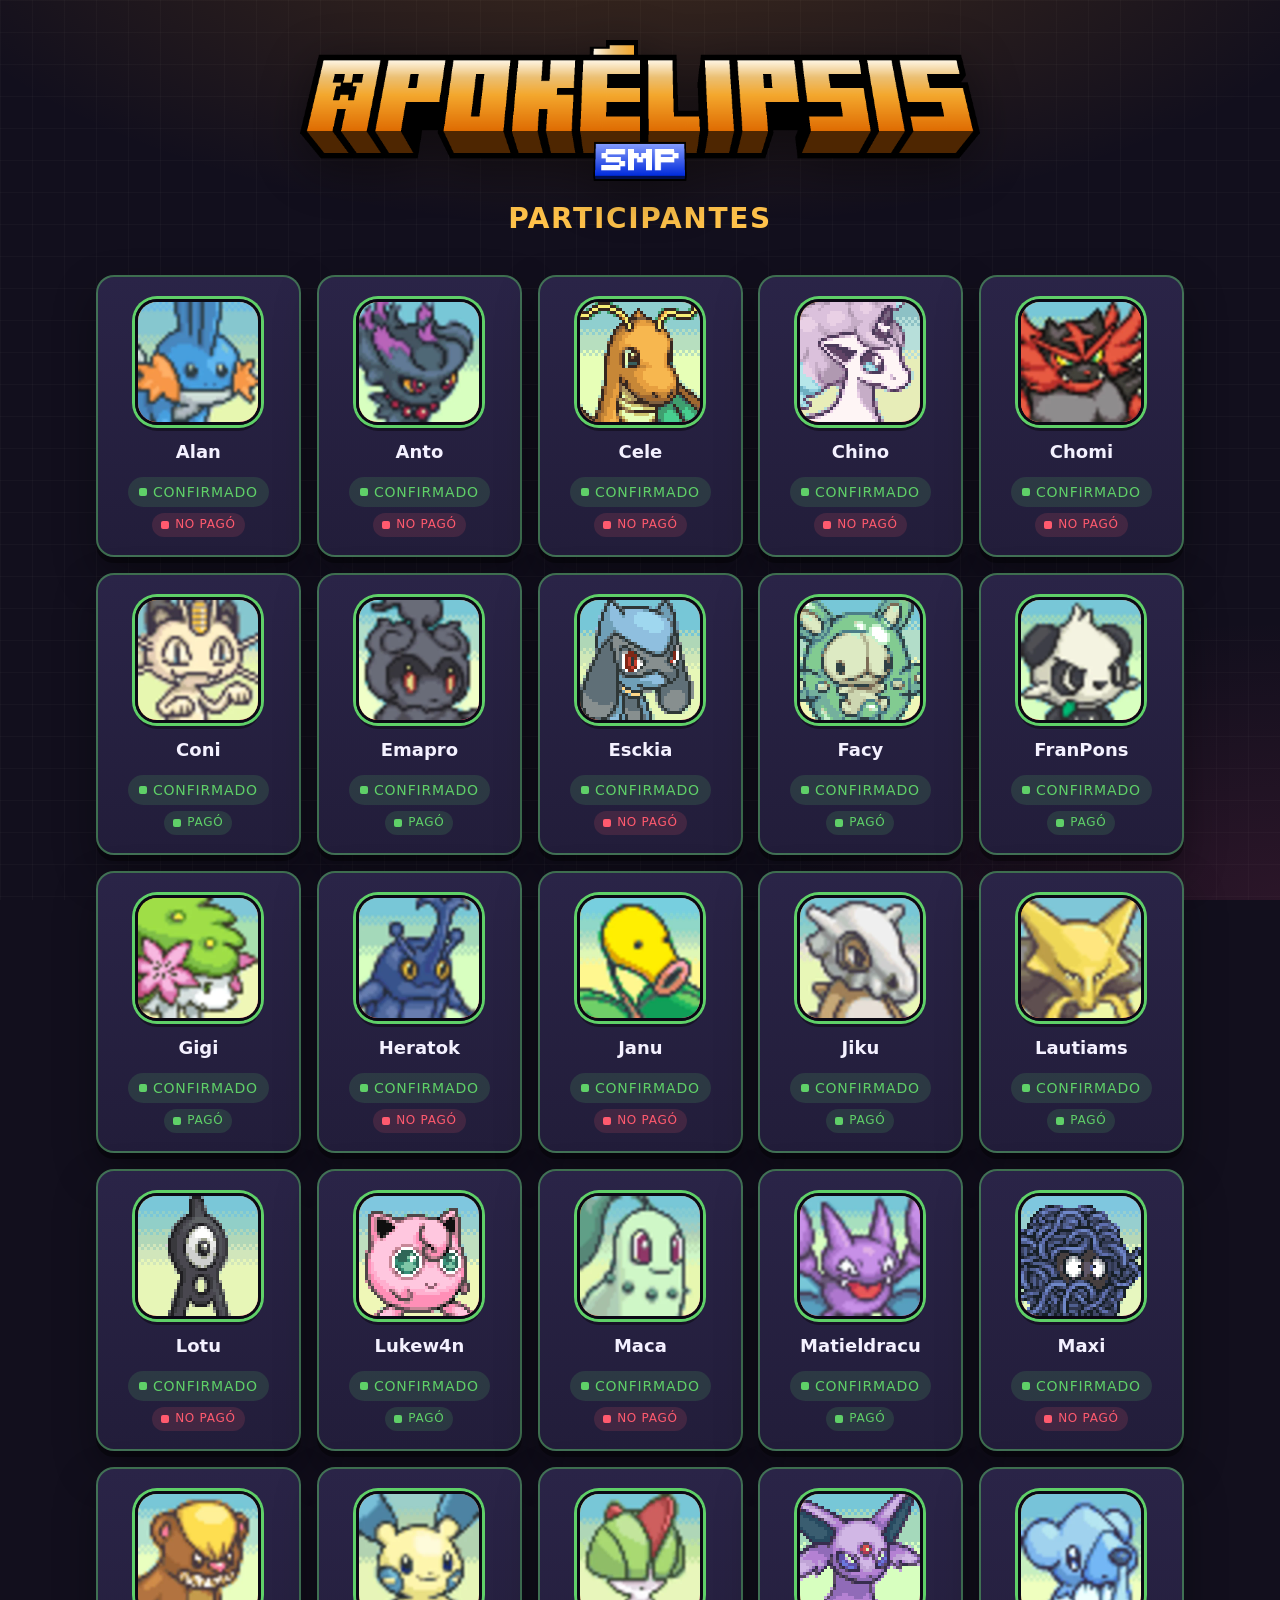
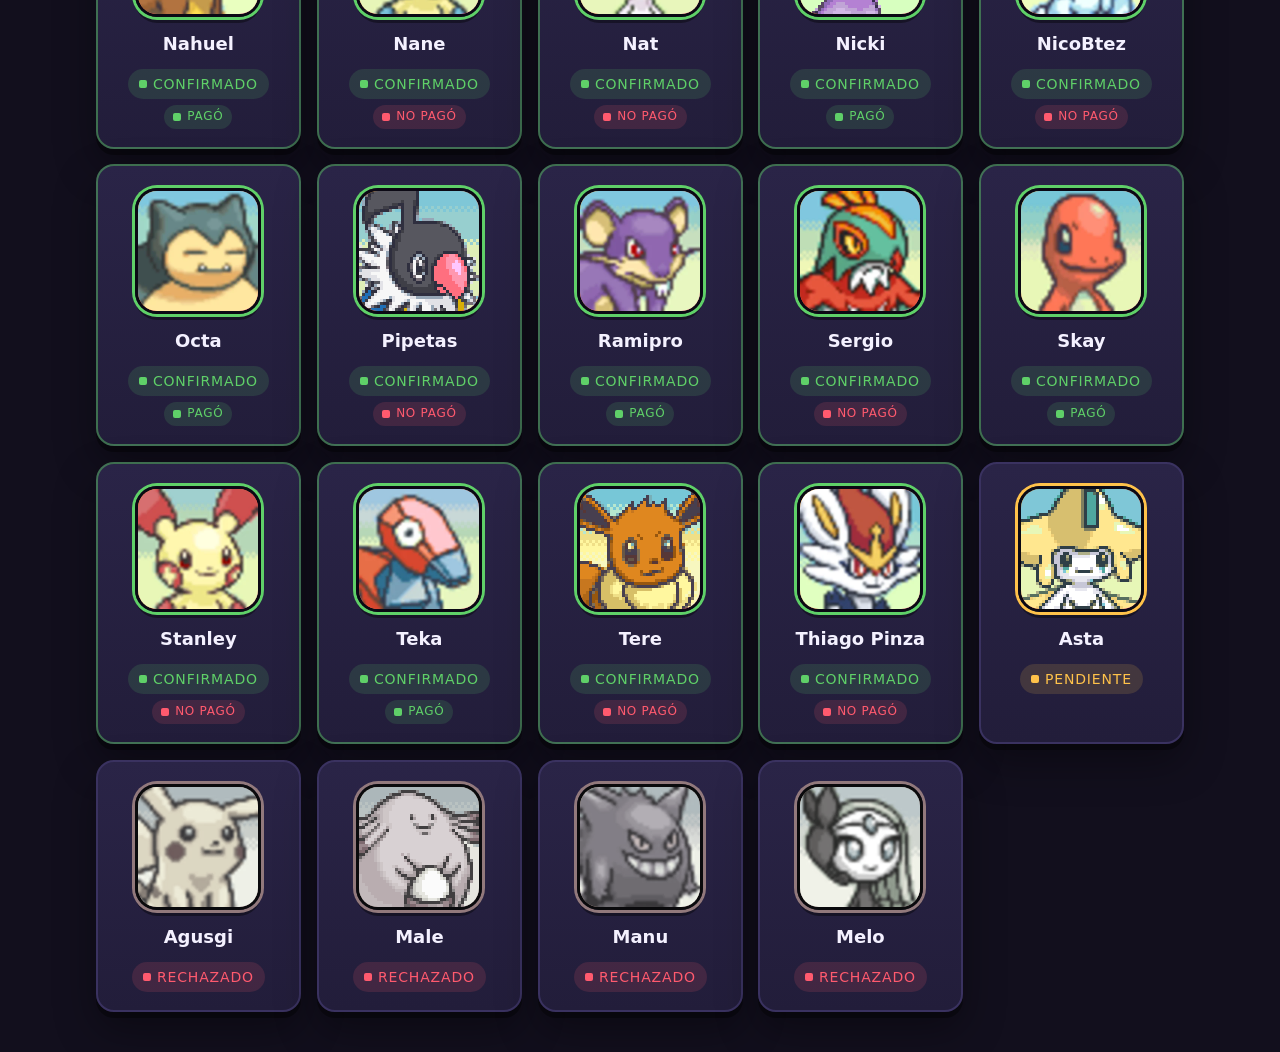
<file: index.html>
<!doctype html>
<html lang="es">
<head>
  <meta charset="utf-8">
  <meta name="viewport" content="width=device-width, initial-scale=1">
  <meta http-equiv="Content-Security-Policy" content="default-src 'none'; script-src 'self'; style-src 'self' https://fonts.googleapis.com; font-src https://fonts.gstatic.com; img-src 'self'; connect-src 'self'; manifest-src 'self'; base-uri 'none'; form-action 'none'; object-src 'none'; upgrade-insecure-requests">
  <meta name="referrer" content="strict-origin-when-cross-origin">
  <title>APOKÉLIPSIS SMP Participantes</title>
  <meta name="description" content="Lista de participantes del servidor APOKÉLIPSIS SMP.">
  <meta property="og:title" content="APOKÉLIPSIS SMP Participantes">
  <meta property="og:description" content="Mirá quiénes están invitados al servidor.">
  <meta property="og:image" content="assets/icon.png">
  <meta name="theme-color" content="#120f1d">
  <link rel="icon" type="image/png" sizes="64x64" href="assets/favicon-64.png">
  <link rel="icon" type="image/png" sizes="512x512" href="assets/icon.png">
  <link rel="apple-touch-icon" href="assets/apple-touch-icon.png">
  <link rel="preconnect" href="https://fonts.googleapis.com">
  <link rel="preconnect" href="https://fonts.gstatic.com" crossorigin>
  <link href="https://fonts.googleapis.com/css2?family=Nunito:wght@400;700;800&family=Pixelify+Sans:wght@500;600&display=swap" rel="stylesheet">
  <link rel="stylesheet" href="assets/style.css?v=6">
</head>
<body>
  <header class="hero wrap">
    <img class="logo" src="assets/logo.png" alt="APOKÉLIPSIS SMP">
    <h1>Participantes</h1>
  </header>

  <main class="wrap">
    <section class="grid" id="grid" aria-live="polite">
      <div class="empty">Cargando participantes…</div>
    </section>
  </main>

  <script src="assets/app.js?v=6"></script>
</body>
</html>
</file>
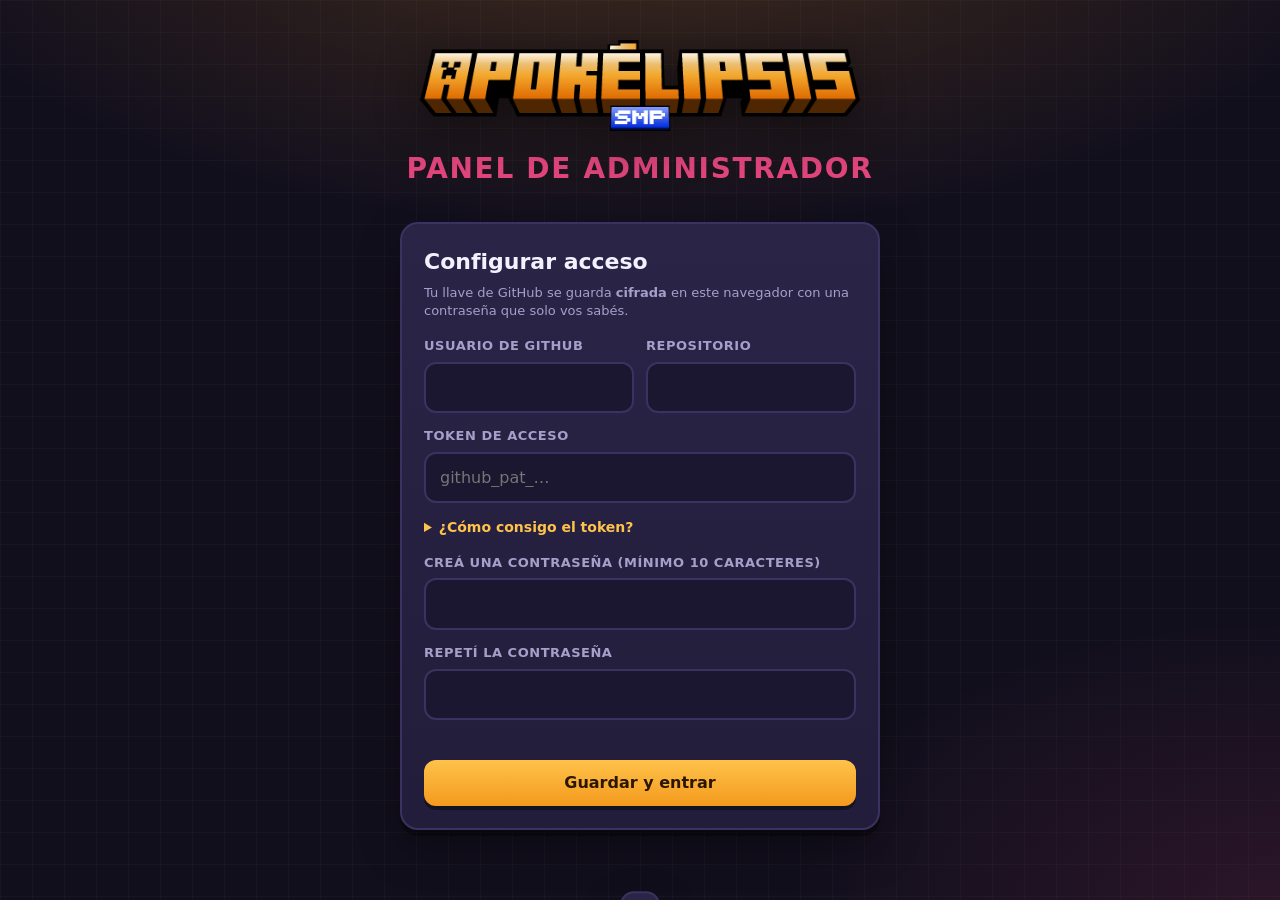
<file: admin.html>
<!doctype html>
<html lang="es">
<head>
  <meta charset="utf-8">
  <meta name="viewport" content="width=device-width, initial-scale=1">
  <meta http-equiv="Content-Security-Policy" content="default-src 'none'; script-src 'self'; style-src 'self' https://fonts.googleapis.com; font-src https://fonts.gstatic.com; img-src 'self' https://raw.githubusercontent.com data: blob:; connect-src 'self' https://api.github.com; base-uri 'none'; form-action 'none'; object-src 'none'; upgrade-insecure-requests">
  <meta name="referrer" content="no-referrer">
  <meta name="robots" content="noindex, nofollow, noarchive">
  <title>APOKÉLIPSIS SMP Participantes · Admin</title>
  <meta name="theme-color" content="#120f1d">
  <link rel="icon" type="image/png" sizes="64x64" href="assets/favicon-64.png">
  <link rel="icon" type="image/png" sizes="512x512" href="assets/icon.png">
  <link rel="preconnect" href="https://fonts.googleapis.com">
  <link rel="preconnect" href="https://fonts.gstatic.com" crossorigin>
  <link href="https://fonts.googleapis.com/css2?family=Nunito:wght@400;700;800&family=Pixelify+Sans:wght@500;600&display=swap" rel="stylesheet">
  <link rel="stylesheet" href="assets/style.css?v=6">
  <link rel="stylesheet" href="assets/admin.css?v=6">
</head>
<body>
  <header class="hero wrap">
    <img class="logo" src="assets/logo.png" alt="APOKÉLIPSIS SMP">
    <h1>Panel de administrador</h1>
  </header>

  <main class="wrap">
    <!-- 1) Primer ingreso: llave + contraseña -->
    <section class="panel narrow" id="setup" hidden>
      <h2>Configurar acceso</h2>
      <p class="hint lead">Tu llave de GitHub se guarda <b>cifrada</b> en este navegador con una contraseña que solo vos sabés.</p>
      <form id="setupForm" novalidate>
        <div class="row2">
          <label class="field"><span>Usuario de GitHub</span><input id="owner" required maxlength="39" autocomplete="off" spellcheck="false"></label>
          <label class="field"><span>Repositorio</span><input id="repo" required maxlength="100" autocomplete="off" spellcheck="false"></label>
        </div>
        <label class="field"><span>Token de acceso</span><input id="token" type="password" required autocomplete="off" spellcheck="false" placeholder="github_pat_…"></label>
        <details>
          <summary>¿Cómo consigo el token?</summary>
          <ol>
            <li>Entrá a <a href="https://github.com/settings/personal-access-tokens/new" target="_blank" rel="noopener noreferrer">github.com/settings/personal-access-tokens/new</a>.</li>
            <li><b>Repository access</b> → <b>Only select repositories</b> → este repositorio.</li>
            <li><b>Permissions → Contents</b> → <b>Read and write</b>.</li>
            <li>Generá el token, copialo y pegalo acá.</li>
          </ol>
        </details>
        <label class="field"><span>Creá una contraseña (mínimo 10 caracteres)</span><input id="p1" type="password" required minlength="10" autocomplete="new-password"></label>
        <label class="field"><span>Repetí la contraseña</span><input id="p2" type="password" required minlength="10" autocomplete="new-password"></label>
        <p class="err" id="setupErr" role="alert"></p>
        <button class="btn primary full" id="setupBtn">Guardar y entrar</button>
      </form>
    </section>

    <!-- 2) Migración de un token guardado sin cifrar -->
    <section class="panel narrow" id="migrate" hidden>
      <h2>Protegé tu acceso</h2>
      <p class="hint lead">Tu llave estaba guardada sin protección. Creá una contraseña para cifrarla; te la vamos a pedir cada vez que entres.</p>
      <form id="migrateForm" novalidate>
        <label class="field"><span>Nueva contraseña (mínimo 10 caracteres)</span><input id="m1" type="password" required minlength="10" autocomplete="new-password"></label>
        <label class="field"><span>Repetí la contraseña</span><input id="m2" type="password" required minlength="10" autocomplete="new-password"></label>
        <p class="err" id="migrateErr" role="alert"></p>
        <button class="btn primary full" id="migrateBtn">Proteger y entrar</button>
      </form>
    </section>

    <!-- 3) Desbloqueo -->
    <section class="panel narrow center" id="unlock" hidden>
      <img class="lock-ico" src="assets/icon.png" alt="">
      <h2>Panel bloqueado</h2>
      <p class="hint lead">Ingresá tu contraseña de administrador.</p>
      <form id="unlockForm" novalidate>
        <label class="field"><span>Contraseña</span><input id="pass" type="password" required autocomplete="current-password"></label>
        <p class="err" id="unlockErr" role="alert"></p>
        <button class="btn primary full" id="unlockBtn">Desbloquear</button>
      </form>
      <button class="linkbtn" id="resetBtn" type="button">Olvidé la contraseña / usar otra llave</button>
    </section>

    <!-- Panel principal -->
    <section class="panel" id="app" hidden>
      <div class="panel-head">
        <div>
          <h2>Participantes <span id="total" class="muted"></span></h2>
          <p class="sub">Los cambios aparecen en la página pública en aproximadamente 1 minuto.</p>
        </div>
        <div class="head-actions">
          <span class="saving" id="saving"><span class="spin"></span>Guardando…</span>
          <span class="saving" id="publishing"><span class="spin"></span>Publicando en la página…</span>
          <span class="saving live" id="published">✓ Ya se ve en la página pública</span>
          <a class="btn ghost" href="./" target="_blank" rel="noopener noreferrer">Ver página pública</a>
          <button class="btn primary" id="addBtn" type="button">
            <svg width="16" height="16" viewBox="0 0 24 24" fill="none" stroke="currentColor" stroke-width="3.2" stroke-linecap="round"><path d="M12 5v14M5 12h14"/></svg>
            Agregar participante
          </button>
        </div>
      </div>

      <label class="search admin-search">
        <svg width="18" height="18" viewBox="0 0 24 24" fill="none" stroke="currentColor" stroke-width="2.5" stroke-linecap="round"><circle cx="11" cy="11" r="7"/><path d="m20 20-3.5-3.5"/></svg>
        <input id="q" type="search" placeholder="Buscar…" autocomplete="off" aria-label="Buscar participante">
      </label>

      <div class="rows" id="rows"></div>

      <div class="foot-actions">
        <button class="btn ghost small" id="lockBtn" type="button">Bloquear</button>
        <button class="btn ghost small" id="logoutBtn" type="button">Borrar acceso de este dispositivo</button>
      </div>
    </section>
  </main>

  <!-- Modal agregar / editar -->
  <div class="modal" id="modal" role="dialog" aria-modal="true" aria-labelledby="mTitle">
    <form class="sheet" id="form" novalidate>
      <h3 id="mTitle">Agregar participante</h3>
      <div class="photo" id="photoBox">
        <div class="avatar" id="mAvatar" title="Cambiar foto" tabindex="0">?</div>
        <div class="ph-acts">
          <button type="button" class="btn" id="pickBtn">Elegir foto</button>
          <button type="button" class="btn ghost small" id="clearPhoto">Quitar foto</button>
          <p class="hint">Podés arrastrar una imagen acá. Se recorta en cuadrado y se le borran los datos ocultos (ubicación, cámara).</p>
        </div>
        <input type="file" id="file" accept="image/png,image/jpeg,image/webp,image/gif" hidden>
      </div>
      <label class="field"><span>Nombre</span><input id="fName" required maxlength="40" autocomplete="off"></label>
      <label class="field"><span>Usuario de Minecraft o apodo (opcional)</span><input id="fNick" maxlength="40" autocomplete="off"></label>
      <div class="field">
        <span>Estado</span>
        <div class="seg big" id="fStatus">
          <button type="button" data-s="CONFIRMADO">CONFIRMADO</button>
          <button type="button" data-s="PENDIENTE">PENDIENTE</button>
          <button type="button" data-s="RECHAZADO">RECHAZADO</button>
        </div>
      </div>
      <div class="sheet-foot">
        <button type="button" class="btn ghost" id="cancelBtn">Cancelar</button>
        <button class="btn primary" id="saveBtn">Guardar</button>
      </div>
    </form>
  </div>

  <div class="toast" id="toast" role="status"></div>

  <script src="assets/admin.js?v=6"></script>
</body>
</html>
</file>
<file: assets/style.css>
:root {
  --bg: #120f1d;
  --bg-2: #1b1730;
  --card: #221d3a;
  --card-2: #2a2447;
  --line: #3a3260;
  --text: #f4f1ff;
  --muted: #a69fca;
  --orange: #f39a1d;
  --orange-2: #ffc24a;
  --pink: #e0457b;
  --green: #6fd34f;
  --blue: #3d6bff;

  --ok: #5fd068;
  --ok-bg: rgba(95, 208, 104, .14);
  --wait: #ffc24a;
  --wait-bg: rgba(255, 194, 74, .14);
  --no: #ff5a6e;
  --no-bg: rgba(255, 90, 110, .14);

  --radius: 14px;
  --shadow: 0 6px 0 rgba(0, 0, 0, .35), 0 18px 40px rgba(0, 0, 0, .35);
  --pixel: "Pixelify Sans", "Nunito", system-ui, sans-serif;
}

* { box-sizing: border-box; }

html, body { margin: 0; }

body {
  min-height: 100vh;
  background:
    radial-gradient(1100px 500px at 50% -120px, rgba(243, 154, 29, .22), transparent 70%),
    radial-gradient(700px 400px at 100% 100%, rgba(224, 69, 123, .12), transparent 70%),
    linear-gradient(rgba(255,255,255,.025) 1px, transparent 1px) 0 0 / 32px 32px,
    linear-gradient(90deg, rgba(255,255,255,.025) 1px, transparent 1px) 0 0 / 32px 32px,
    var(--bg);
  background-attachment: fixed;
  color: var(--text);
  font-family: "Nunito", system-ui, -apple-system, "Segoe UI", sans-serif;
  font-size: 16px;
  line-height: 1.45;
  -webkit-font-smoothing: antialiased;
}

img { display: block; max-width: 100%; }

button, input, select { font: inherit; color: inherit; }

.wrap {
  width: 100%;
  max-width: 1120px;
  margin: 0 auto;
  padding: 0 16px;
}

/* ---------- Header ---------- */
.hero {
  text-align: center;
  padding: 40px 0 18px;
}
.hero .logo {
  width: min(680px, 100%);
  margin: 0 auto;
  filter: drop-shadow(0 10px 24px rgba(0,0,0,.45));
  animation: float 6s ease-in-out infinite;
}
@keyframes float {
  0%, 100% { transform: translateY(0); }
  50% { transform: translateY(-6px); }
}
.hero h1 {
  font-family: var(--pixel);
  font-weight: 600;
  font-size: clamp(20px, 3.4vw, 28px);
  letter-spacing: .06em;
  text-transform: uppercase;
  margin: 18px 0 4px;
  color: var(--orange-2);
}
.hero p {
  margin: 0;
  color: var(--muted);
}

/* ---------- Stats / filters ---------- */
.stats {
  display: grid;
  grid-template-columns: repeat(4, 1fr);
  gap: 12px;
  margin: 26px 0 16px;
}
.stat {
  appearance: none;
  border: 2px solid var(--line);
  background: var(--card);
  border-radius: var(--radius);
  padding: 14px 12px;
  text-align: left;
  box-shadow: 0 4px 0 rgba(0,0,0,.35);
}
.stat .n {
  display: block;
  font-family: var(--pixel);
  font-size: 30px;
  line-height: 1;
}
.stat .l {
  display: block;
  margin-top: 6px;
  font-size: 13px;
  font-weight: 700;
  letter-spacing: .05em;
  text-transform: uppercase;
  color: var(--muted);
}
.stat[data-k="all"] .n { color: var(--orange-2); }
.stat[data-k="CONFIRMADO"] .n { color: var(--ok); }
.stat[data-k="PENDIENTE"] .n { color: var(--wait); }
.stat[data-k="RECHAZADO"] .n { color: var(--no); }
.stats { margin-bottom: 26px; }

.search {
  position: relative;
  margin-bottom: 22px;
}
.search input {
  width: 100%;
  padding: 13px 16px 13px 44px;
  border-radius: var(--radius);
  border: 2px solid var(--line);
  background: var(--bg-2);
  outline: none;
  transition: border-color .12s;
}
.search input::placeholder { color: var(--muted); }
.search input:focus { border-color: var(--orange); }
.search svg {
  position: absolute;
  left: 15px; top: 50%;
  transform: translateY(-50%);
  color: var(--muted);
}

/* ---------- Grid of participants ---------- */
.grid {
  display: grid;
  grid-template-columns: repeat(auto-fill, minmax(200px, 1fr));
  gap: 16px;
  padding-bottom: 40px;
}
.card {
  position: relative;
  background: linear-gradient(180deg, var(--card-2), var(--card));
  border: 2px solid var(--line);
  border-radius: 18px;
  padding: 22px 16px 18px;
  text-align: center;
  box-shadow: var(--shadow);
  animation: pop .35s ease both;
  transition: transform .15s, border-color .15s;
}
.card:hover { transform: translateY(-4px); }
.card.s-CONFIRMADO { border-color: rgba(95, 208, 104, .45); }
.card.s-RECHAZADO { opacity: .72; }
.card.s-RECHAZADO .avatar { filter: grayscale(.85); }
@keyframes pop {
  from { opacity: 0; transform: translateY(10px) scale(.97); }
  to { opacity: 1; transform: none; }
}

.avatar {
  width: 126px; /* 120px de imagen + borde: múltiplo exacto de 40 */
  height: 126px;
  margin: 0 auto 14px;
  border-radius: 22px;
  border: 3px solid #0b0914;
  box-shadow: 0 0 0 3px var(--line), 0 6px 0 rgba(0,0,0,.4);
  overflow: hidden;
  background: linear-gradient(135deg, var(--orange), var(--pink));
  display: grid;
  place-items: center;
  font-family: var(--pixel);
  font-size: 40px;
  color: #fff;
  text-shadow: 0 3px 0 rgba(0,0,0,.3);
}
.avatar img { width: 100%; height: 100%; object-fit: cover; }
/* Pixel art: cada pixel original se mantiene como un cuadrado nítido */
.avatar img.px { image-rendering: -moz-crisp-edges; image-rendering: crisp-edges; image-rendering: pixelated; }
.s-CONFIRMADO .avatar { box-shadow: 0 0 0 3px var(--ok), 0 6px 0 rgba(0,0,0,.4); }
.s-PENDIENTE .avatar { box-shadow: 0 0 0 3px var(--wait), 0 6px 0 rgba(0,0,0,.4); }
.s-RECHAZADO .avatar { box-shadow: 0 0 0 3px var(--no), 0 6px 0 rgba(0,0,0,.4); }

.card .name {
  font-weight: 800;
  font-size: 18px;
  margin: 0;
  overflow-wrap: anywhere;
}
.card .nick {
  margin: 2px 0 0;
  font-size: 14px;
  color: var(--muted);
  overflow-wrap: anywhere;
}

.badge {
  display: inline-flex;
  align-items: center;
  gap: 6px;
  margin-top: 12px;
  padding: 5px 11px;
  border-radius: 999px;
  font-family: var(--pixel);
  font-size: 14px;
  letter-spacing: .06em;
}
.badge::before {
  content: "";
  width: 8px; height: 8px;
  border-radius: 2px;
  background: currentColor;
}
.badge.CONFIRMADO { color: var(--ok); background: var(--ok-bg); }
.badge.PENDIENTE { color: var(--wait); background: var(--wait-bg); }
.badge.PENDIENTE::before { animation: blink 1.4s steps(2) infinite; }
.badge.RECHAZADO { color: var(--no); background: var(--no-bg); }
.badge.pay { display: flex; width: fit-content; margin: 6px auto 0; font-size: 12px; padding: 3px 9px; }
.badge.PAGO { color: var(--ok); background: var(--ok-bg); }
.badge.NOPAGO { color: var(--no); background: var(--no-bg); }
@keyframes blink { 50% { opacity: .2; } }

.empty {
  grid-column: 1 / -1;
  text-align: center;
  padding: 50px 16px;
  color: var(--muted);
  border: 2px dashed var(--line);
  border-radius: 18px;
}
.empty img { width: 72px; margin: 0 auto 12px; opacity: .8; }

footer {
  text-align: center;
  color: var(--muted);
  font-size: 13px;
  padding: 10px 0 36px;
}

/* ---------- Generic buttons / form controls ---------- */
.btn {
  appearance: none;
  border: 0;
  border-radius: 12px;
  padding: 11px 18px;
  font-weight: 800;
  cursor: pointer;
  background: var(--card-2);
  color: var(--text);
  box-shadow: 0 4px 0 rgba(0,0,0,.4);
  transition: transform .08s, filter .12s, box-shadow .08s;
  display: inline-flex;
  align-items: center;
  justify-content: center;
  gap: 8px;
  white-space: nowrap;
  text-decoration: none;
}
.btn:hover { filter: brightness(1.12); }
.btn:active { transform: translateY(3px); box-shadow: 0 1px 0 rgba(0,0,0,.4); }
.btn:disabled { opacity: .55; cursor: wait; }
.btn.primary { background: linear-gradient(180deg, var(--orange-2), var(--orange)); color: #2b1600; }
.btn.danger { background: #4a1c2a; color: #ffb3bd; }
.btn.ghost { background: transparent; box-shadow: none; border: 2px solid var(--line); }
.btn.icon { padding: 9px; border-radius: 10px; }

.field { display: block; margin-bottom: 14px; }
.field > span {
  display: block;
  font-size: 13px;
  font-weight: 800;
  letter-spacing: .04em;
  text-transform: uppercase;
  color: var(--muted);
  margin-bottom: 6px;
}
.field input {
  width: 100%;
  padding: 12px 14px;
  border-radius: 12px;
  border: 2px solid var(--line);
  background: var(--bg-2);
  outline: none;
}
.field input:focus { border-color: var(--orange); }
.hint { font-size: 13px; color: var(--muted); margin: 6px 0 0; }
.hint a { color: var(--orange-2); }

@media (max-width: 640px) {
  .hero { padding-top: 26px; }
  .stats { grid-template-columns: repeat(2, 1fr); }
  .grid { grid-template-columns: repeat(2, 1fr); gap: 12px; }
  .card { padding: 16px 10px 14px; }
  .avatar { width: 86px; height: 86px; font-size: 30px; border-radius: 18px; }
  .card .name { font-size: 16px; }
}
@media (prefers-reduced-motion: reduce) {
  * { animation: none !important; transition: none !important; }
}

.hero + main .grid { margin-top: 14px; }
</file>
<file: assets/admin.css>
.hero { padding-bottom: 6px; }
.hero .logo { width: min(440px, 100%); animation: none; }
.hero h1 { color: var(--pink); }
[hidden] { display: none !important; }

.panel {
  background: linear-gradient(180deg, var(--card-2), var(--card));
  border: 2px solid var(--line);
  border-radius: 18px;
  box-shadow: var(--shadow);
  padding: 22px;
  margin: 22px 0 40px;
}
.narrow { max-width: 480px; margin-left: auto; margin-right: auto; }
.narrow h2, .panel-head h2 { font-family: var(--pixel); font-weight: 600; margin: 0 0 6px; font-size: 22px; }
.lead { margin: 0 0 16px; }
.row2 { display: grid; grid-template-columns: 1fr 1fr; gap: 12px; }
.narrow details { margin: 4px 0 16px; color: var(--muted); font-size: 14px; }
.narrow summary { cursor: pointer; color: var(--orange-2); font-weight: 700; }
.narrow ol { padding-left: 20px; margin: 8px 0 0; }
.narrow li { margin-bottom: 4px; }
.full { width: 100%; }
.linkbtn {
  appearance: none; background: none; border: 0; padding: 0; margin-top: 14px;
  color: var(--muted); text-decoration: underline; cursor: pointer; font-size: 14px;
}
.err { color: var(--no); font-weight: 700; font-size: 14px; min-height: 1.2em; margin: 0 0 10px; }
.lock-ico { width: 64px; margin: 0 auto 10px; }
.center { text-align: center; }

.panel-head {
  display: flex; align-items: center; justify-content: space-between; gap: 12px; flex-wrap: wrap;
  margin-bottom: 16px;
}
.panel-head .sub { color: var(--muted); font-size: 14px; margin: 0; }
.muted { color: var(--muted); }
.head-actions { display: flex; gap: 8px; flex-wrap: wrap; align-items: center; }
.admin-search { margin-bottom: 14px; }
.foot-actions { display: flex; justify-content: flex-end; gap: 8px; flex-wrap: wrap; margin: 18px 0 0; }
.btn.small { font-size: 14px; padding: 8px 14px; }

.rows { display: flex; flex-direction: column; gap: 10px; }
.row {
  display: grid;
  grid-template-columns: 44px 1fr auto auto;
  align-items: center;
  gap: 14px;
  padding: 10px 12px;
  background: var(--bg-2);
  border: 2px solid var(--line);
  border-radius: 14px;
}
.row .avatar { width: 44px; height: 44px; margin: 0; border-radius: 10px; font-size: 22px; border-width: 2px; }
.row .who { min-width: 0; }
.row .who b { display: block; font-size: 17px; overflow: hidden; text-overflow: ellipsis; white-space: nowrap; }
.row .who small { color: var(--muted); display: block; overflow: hidden; text-overflow: ellipsis; white-space: nowrap; }
.row .acts { display: flex; gap: 6px; align-items: center; }
.btn.pay { font-family: var(--pixel); font-size: 12px; padding: 6px 10px; color: var(--no); background: var(--no-bg); box-shadow: inset 0 0 0 2px var(--no); }
.btn.pay.on { color: var(--ok); background: var(--ok-bg); box-shadow: inset 0 0 0 2px var(--ok); }

.seg {
  display: inline-flex;
  background: var(--bg);
  border: 2px solid var(--line);
  border-radius: 12px;
  padding: 3px;
  gap: 3px;
}
.seg button {
  appearance: none; border: 0; background: transparent; cursor: pointer;
  padding: 7px 10px; border-radius: 9px;
  font-family: var(--pixel); font-size: 13px; letter-spacing: .04em;
  color: var(--muted);
  transition: background .12s, color .12s;
}
.seg button:hover { color: var(--text); }
.seg button.on[data-s="CONFIRMADO"] { background: var(--ok-bg); color: var(--ok); box-shadow: inset 0 0 0 2px var(--ok); }
.seg button.on[data-s="PENDIENTE"] { background: var(--wait-bg); color: var(--wait); box-shadow: inset 0 0 0 2px var(--wait); }
.seg button.on[data-s="RECHAZADO"] { background: var(--no-bg); color: var(--no); box-shadow: inset 0 0 0 2px var(--no); }
.seg.big { display: flex; }
.seg.big button { flex: 1; padding: 11px 6px; font-size: 14px; }

.modal {
  position: fixed; inset: 0; z-index: 50;
  background: rgba(8, 6, 16, .72);
  backdrop-filter: blur(4px);
  display: none; align-items: center; justify-content: center;
  padding: 16px;
}
.modal.open { display: flex; }
.sheet {
  width: 100%; max-width: 460px; max-height: calc(100vh - 32px); overflow: auto;
  background: linear-gradient(180deg, var(--card-2), var(--card));
  border: 2px solid var(--line); border-radius: 20px;
  box-shadow: var(--shadow);
  padding: 22px;
  animation: pop .2s ease both;
}
.sheet h3 { font-family: var(--pixel); font-weight: 600; font-size: 22px; margin: 0 0 16px; }
.photo { display: flex; align-items: center; gap: 16px; margin-bottom: 18px; }
.photo .avatar { width: 126px; height: 126px; margin: 0; flex-shrink: 0; cursor: pointer; transition: filter .12s; }
.photo .avatar:hover { filter: brightness(1.12); }
.photo.drag .avatar { box-shadow: 0 0 0 3px var(--orange-2), 0 6px 0 rgba(0,0,0,.4); }
.photo .ph-acts { display: flex; flex-direction: column; gap: 8px; align-items: flex-start; }
.photo .hint { margin: 0; }
.sheet-foot { display: flex; justify-content: flex-end; gap: 10px; margin-top: 20px; }

.toast {
  position: fixed; left: 50%; bottom: 20px; z-index: 60;
  transform: translate(-50%, 140%);
  background: var(--card-2); border: 2px solid var(--line);
  padding: 12px 18px; border-radius: 14px; box-shadow: var(--shadow);
  font-weight: 700; max-width: calc(100vw - 32px);
  transition: transform .25s ease;
}
.toast.show { transform: translate(-50%, 0); }
.toast.ok { border-color: var(--ok); }
.toast.err { border-color: var(--no); }

.saving { display: none; align-items: center; gap: 8px; color: var(--orange-2); font-weight: 700; font-size: 14px; }
.saving.on { display: inline-flex; }
.spin { width: 14px; height: 14px; border: 3px solid currentColor; border-right-color: transparent; border-radius: 50%; animation: spin .7s linear infinite; }
@keyframes spin { to { transform: rotate(360deg); } }

@media (max-width: 720px) {
  .row { grid-template-columns: 44px 1fr auto; }
  .row .acts { grid-row: 1; grid-column: 3; }
  .row .seg { grid-row: 2; grid-column: 1 / -1; display: flex; }
  .row .seg button { flex: 1; padding: 7px 2px; font-size: 12px; letter-spacing: 0; min-width: 0; }
  .row2 { grid-template-columns: 1fr; gap: 0; }
  .panel { padding: 16px; }
}
.saving.live { color: var(--ok); }
</file>
